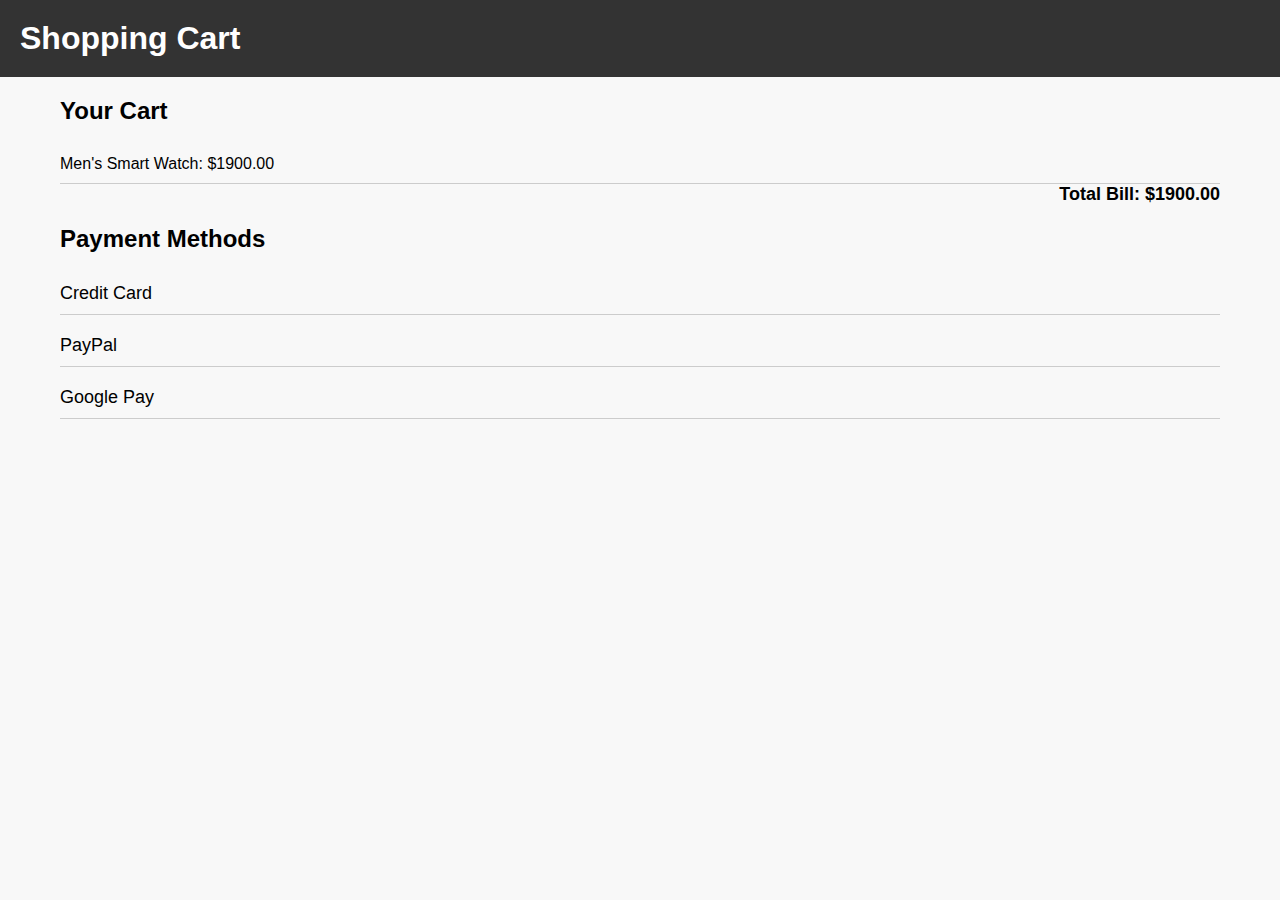
<file: opop.html>
<!DOCTYPE html>
<html lang="en">

<head>
  <meta charset="UTF-8" />
  <meta name="viewport" content="width=device-width, initial-scale=1.0" />
  <title>Shopping Cart</title>
  <link rel="stylesheet" href="opop.css" />
</head>

<body>
  <header>
    <h1>Shopping Cart</h1>
  </header>
  <div class="container">
    <section class="cart-items">
      <h2>Your Cart</h2>
      <ul id="cart-list">
        <!-- Cart items will be dynamically added here -->
      </ul>
      <div class="total-bill">
        <p>Total Bill: <span id="total-bill">$0</span></p>
      </div>
      <div class="payment-methods">
        <h2>Payment Methods</h2>
        <ul>
          <li>Credit Card</li>
          <li>PayPal</li>
          <li>Google Pay</li>
        </ul>
      </div>
    </section>
  </div>

  <script src="opop.js"></script>
</body>

</html>
</file>
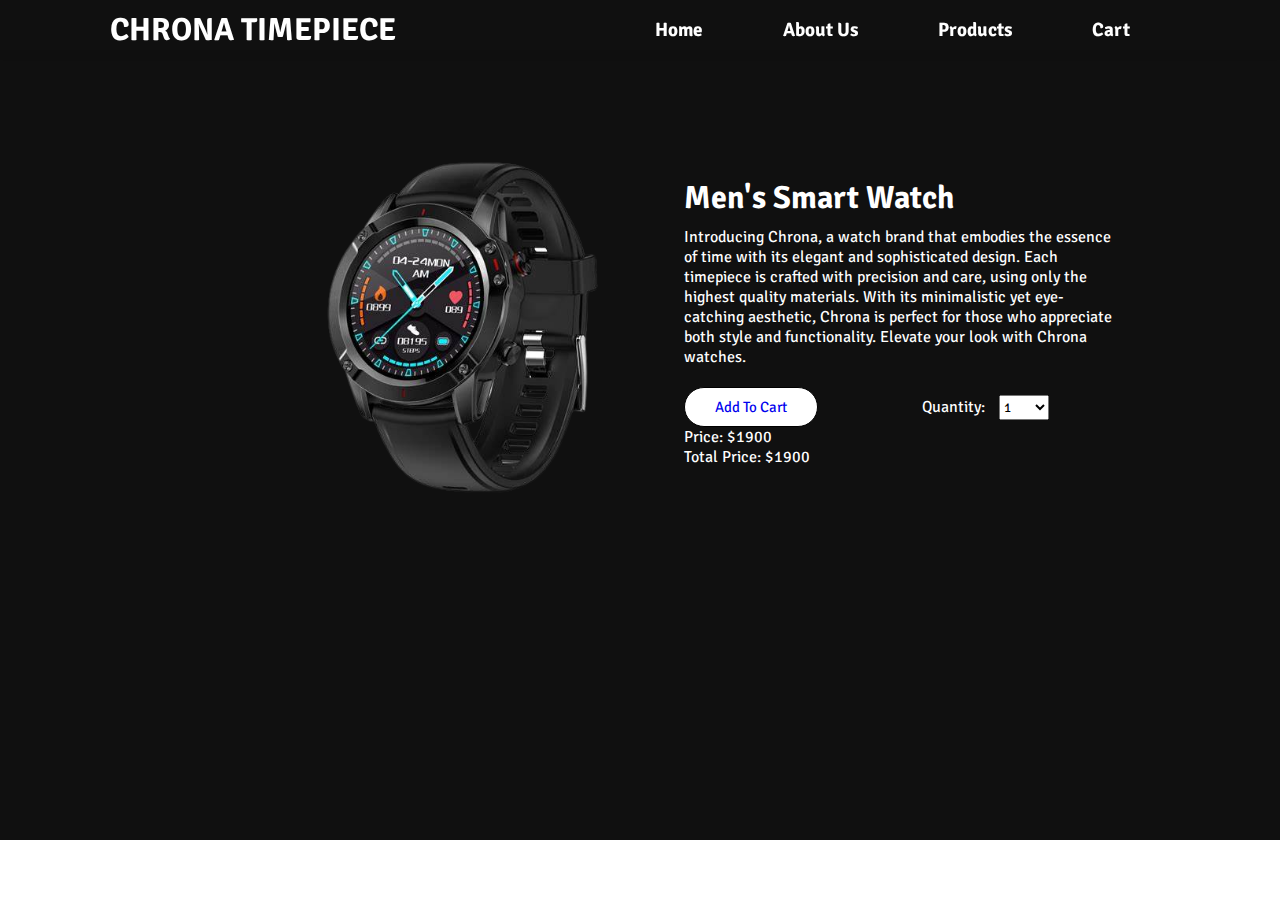
<file: Product1.html>
<!DOCTYPE html>
<html lang="en">

<head>
    <meta charset="UTF-8" />
    <meta name="viewport" content="width=device-width, initial-scale=1.0" />
    <title>Product1</title>
    <link rel="stylesheet" href="style.css" />
    <link rel="preconnect" href="https://fonts.gstatic.com" crossorigin />
    <link href="https://fonts.googleapis.com/css2?family=Lato:wght@300&family=Signika+Negative&display=swap" rel="stylesheet" />
</head>

<body>
    <div class="main">
        <div class="navbar">
            <nav>
                <div class="right">
                    <h1>CHRONA TIMEPIECE</h1>
                </div>
                <div class="left">
                    <ul>
                        <li><a href="">Home</a></li>
                        <li><a href="">About Us</a></li>
                        <li><a href="">Products</a></li>
                        <li><a href="">Cart</a></li>
                    </ul>
                </div>
            </nav>
        </div>
        <div class="about1-us">
            <div class="about1">
                <div class="about1-left">
                    <img src="peo5-removebg-preview.png" alt="" />
                </div>
                <div class="about1-text">
                    <h1>Men's Smart Watch</h1>
                    <p>
                        Introducing Chrona, a watch brand that embodies the essence of time with its elegant and sophisticated design. Each timepiece is crafted with precision and care, using only the highest quality materials. With its minimalistic yet eye-catching aesthetic, Chrona is perfect for those who appreciate both style and functionality. Elevate your look with Chrona watches.
                    </p>
                    <button class="btn"><a href="opop.html">Add To Cart</a></button>
                    <p class="p">Quantity:</p>
                    <select name="quantity" id="quantity">
                        <option value="1">1</option>
                        <option value="2">2</option>
                        <option value="3">3</option>
                        <option value="4">4</option>
                    </select>
                    <p id="price">Price: $1900</p>
                    <p id="total-price">Total Price: $1900</p>
                </div>
            </div>
        </div>
    </div>

    <script src="scri.js"></script>
</body>

</html>
</file>
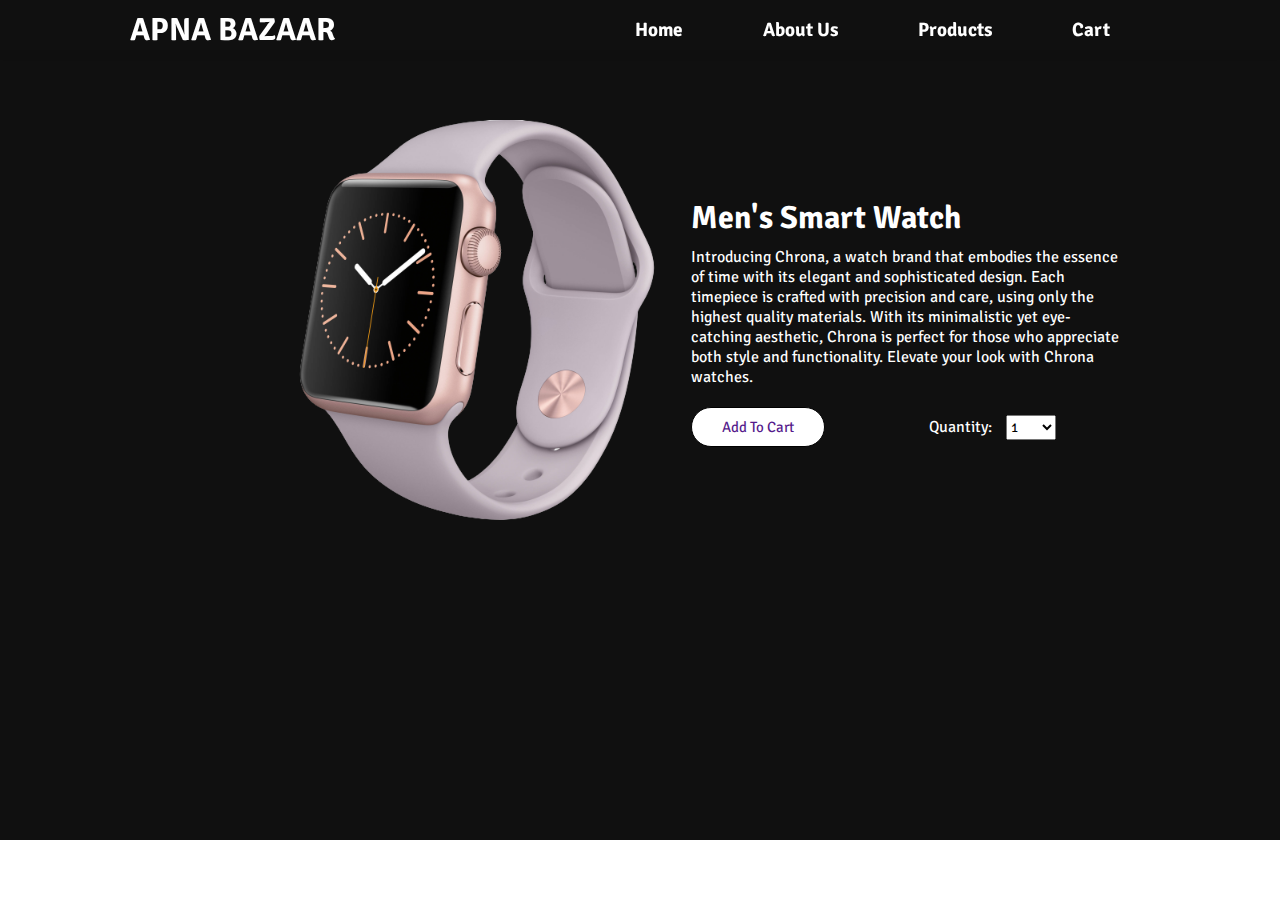
<file: product2.html>
<!DOCTYPE html>
<html lang="en">

<head>
    <meta charset="UTF-8" />
    <meta name="viewport" content="width=device-width, initial-scale=1.0" />
    <title>Product1</title>
    <link rel="stylesheet" href="style.css" />
    <link rel="preconnect" href="https://fonts.gstatic.com" crossorigin />
    <link href="https://fonts.googleapis.com/css2?family=Lato:wght@300&family=Signika+Negative&display=swap"
        rel="stylesheet" />
</head>

<body>
    <div class="main">
        <div class="navbar">
            <nav>
                <div class="right">
                    <h1>APNA BAZAAR</h1>
                </div>
                <div class="left">
                    <ul>
                        <li><a href="">Home</a></li>
                        <li><a href="">About Us</a></li>
                        <li><a href="">Products</a></li>
                        <li><a href="">Cart</a></li>
                    </ul>
                </div>
            </nav>
        </div>
        <div class="about1-us">
            <div class="about1">
                <div class="about1-left">
                    <img src="pro3-removebg-preview.png" alt="" />
                </div>
                <div class="about1-text">
                    <h1>Men's Smart Watch</h1>
                    <p>
                        Introducing Chrona, a watch brand that embodies the essence of time with its elegant and sophisticated design. Each timepiece is crafted with precision and care, using only the highest quality materials. With its minimalistic yet eye-catching aesthetic, Chrona is perfect for those who appreciate both style and functionality. Elevate your look with Chrona watches.
                    </p>
                    <button class="btn"><a href="">Add To Cart</a>
                    </button>
                   <p class="p"> Quantity:</p> <select name="" id="">
                    <option value="">1</option>
                    <option value="">2</option>
                    <option value="">3</option>
                    <option value="">4</option>
                   </select>
                </div>
            </div>
        </div>
    </div>
</body>

</html>
</file>
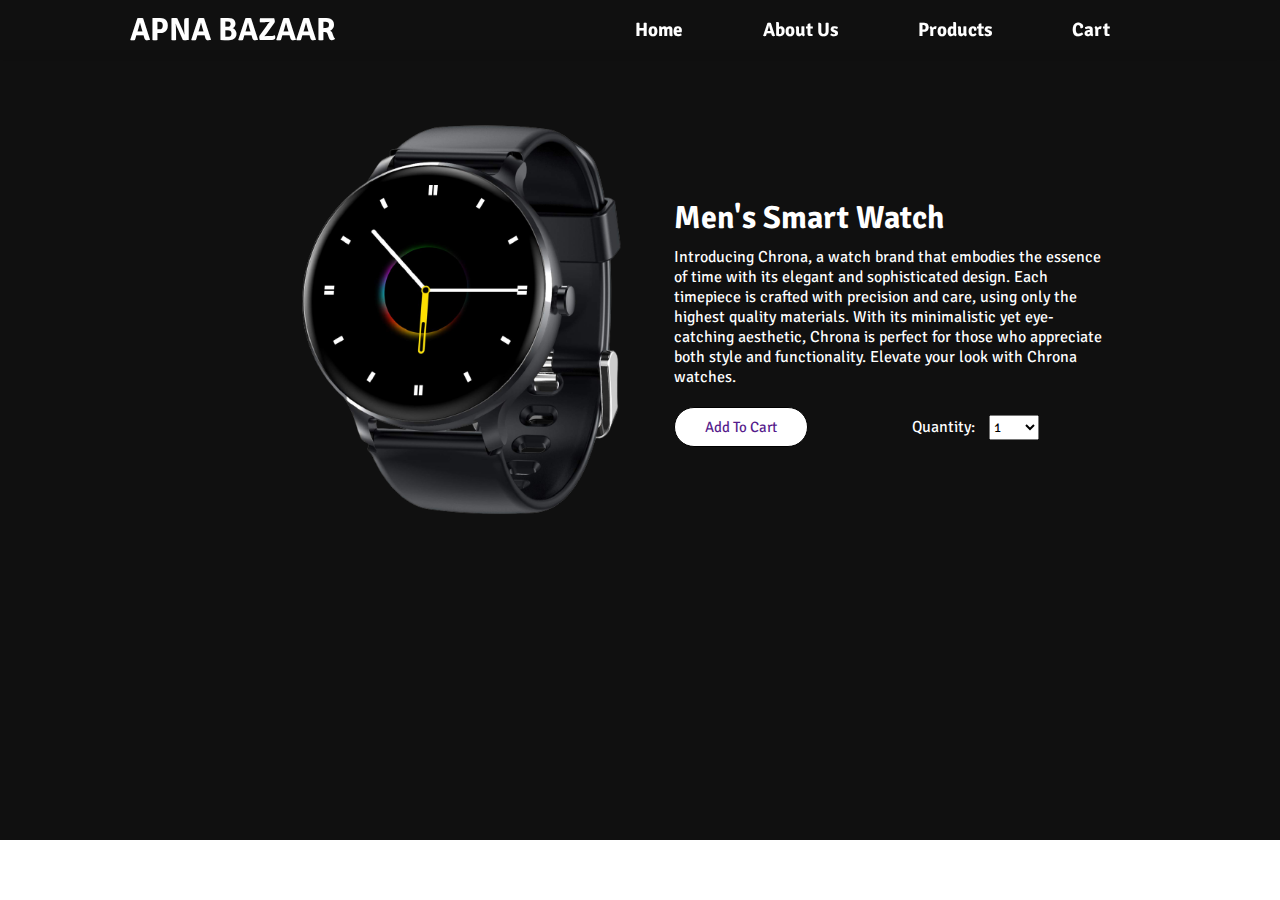
<file: product3.html>
<!DOCTYPE html>
<html lang="en">

<head>
    <meta charset="UTF-8" />
    <meta name="viewport" content="width=device-width, initial-scale=1.0" />
    <title>Product1</title>
    <link rel="stylesheet" href="style.css" />
    <link rel="preconnect" href="https://fonts.gstatic.com" crossorigin />
    <link href="https://fonts.googleapis.com/css2?family=Lato:wght@300&family=Signika+Negative&display=swap"
        rel="stylesheet" />
</head>
<body>
    <div class="main">
        <div class="navbar">
            <nav>
                <div class="right">
                    <h1>APNA BAZAAR</h1>
                </div>
                <div class="left">
                    <ul>
                        <li><a href="">Home</a></li>
                        <li><a href="">About Us</a></li>
                        <li><a href="">Products</a></li>
                        <li><a href="">Cart</a></li>
                    </ul>
                </div>
            </nav>
        </div>
        
        <div class="about1-us">
            <div class="about1">
                <div class="about1-left">
                    <img src="pro4-removebg-preview.png" alt="" />
                </div>
                <div class="about1-text">
                    <h1>Men's Smart Watch</h1>
                    <p>
                        Introducing Chrona, a watch brand that embodies the essence of time with its elegant and sophisticated design. Each timepiece is crafted with precision and care, using only the highest quality materials. With its minimalistic yet eye-catching aesthetic, Chrona is perfect for those who appreciate both style and functionality. Elevate your look with Chrona watches.
                    </p>
                    <button class="btn"><a href="">Add To Cart</a>
                    </button>
                   <p class="p"> Quantity:</p> <select name="" id="">
                    <option value="">1</option>
                    <option value="">2</option>
                    <option value="">3</option>
                    <option value="">4</option>
                   </select>
                </div>
            </div>
        </div>
    </div>
</body>

</html>
</file>
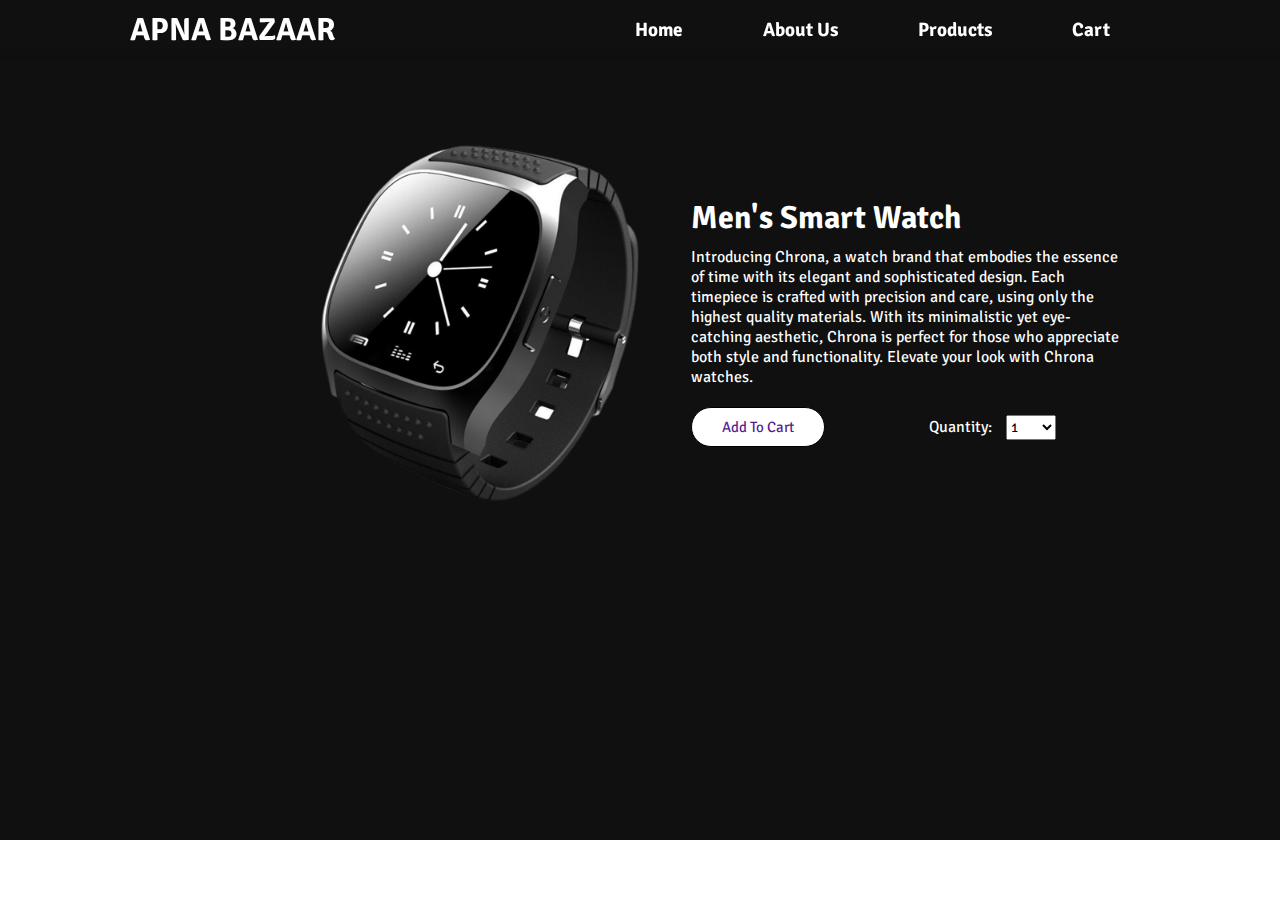
<file: product4.html>
<!DOCTYPE html>
<html lang="en">

<head>
    <meta charset="UTF-8" />
    <meta http-equiv="X-UA-Compatible" content="IE=edge" />
    <meta name="viewport" content="width=device-width, initial-scale=1.0" />
    <title>Product1</title>
    <link rel="stylesheet" href="style.css" />
    <link rel="preconnect" href="https://fonts.gstatic.com" crossorigin />
    <link href="https://fonts.googleapis.com/css2?family=Lato:wght@300&family=Signika+Negative&display=swap"
        rel="stylesheet" />
</head>

<body>
    <div class="main">
        <div class="navbar">
            <nav>
                <div class="right">
                    <h1>APNA BAZAAR</h1>
                </div>
                <div class="left">
                    <ul>
                        <li><a href="">Home</a></li>
                        <li><a href="">About Us</a></li>
                        <li><a href="">Products</a></li>
                        <li><a href="">Cart</a></li>
                    </ul>
                </div>
            </nav>
        </div>
        <div class="about1-us">
            <div class="about1">
                <div class="about1-left">
                    <img src="pro6-removebg-preview.png" alt="" />
                </div>
                <div class="about1-text">
                    <h1>Men's Smart Watch</h1>
                    <p>
                        Introducing Chrona, a watch brand that embodies the essence of time with its elegant and sophisticated design. Each timepiece is crafted with precision and care, using only the highest quality materials. With its minimalistic yet eye-catching aesthetic, Chrona is perfect for those who appreciate both style and functionality. Elevate your look with Chrona watches. 
                    </p>
                    <button class="btn"><a href="">Add To Cart</a>
                    </button>
                   <p class="p"> Quantity:</p> <select name="" id="">
                    <option value="">1</option>
                    <option value="">2</option>
                    <option value="">3</option>
                    <option value="">4</option>
                   </select>
                </div>
            </div>
        </div>
    </div>
</body>

</html>
</file>
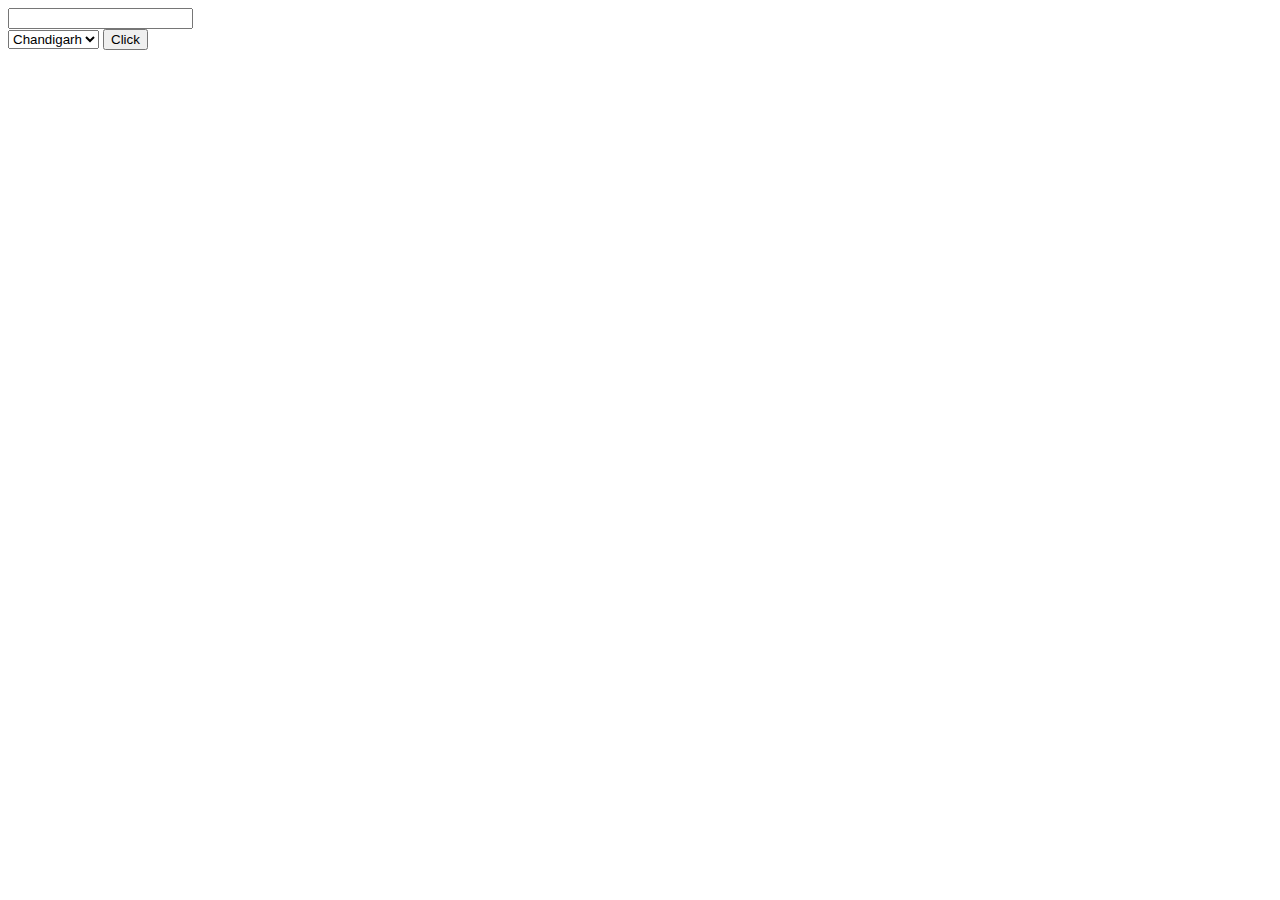
<file: table.html>
<!DOCTYPE html>
<html>
    <head>
        <script>
            function show(){
                var x=""
                x=document.getElementById("un").value;
                alert(x);
                var y=document.getElementById("city").value;
                var h=document.getElementById("city").innerHTML;
            }
        </script>
    </head>
    <body>
        <input type="text"id="un"/>
        <br>
        <select id="city">
            <option value="chandigarh">Chandigarh</option>
            <option value="Ambala">Ambala</option>
            <option value="Patiala">Patiala</option>
        </select>
        <input type="button" value="Click" onclick="show()">
    </body>
</html>
</file>
<file: style.css>
* {
    margin: 0;
    padding: 0;
    box-sizing: border-box;
    font-family: 'Lato', sans-serif;
font-family: 'Signika Negative', sans-serif;
}

nav {
    display: flex;
    justify-content: space-around;
    background-color: rgba(0, 0, 0, 0.937);
    height: 50px;
}

.right {
    color: white;
    margin-top: 10px;
}
.left{
    margin-top: 5px;
}
.left ul li {
    display: inline-block;
    padding: 10px 30px;
    cursor: pointer;
}

.left ul li a {
    text-decoration: none;
    color: white;
}
.left ul li:hover{
    background-color: rgba(0, 0, 0, 0.666);
}
.head{
    background-color:rgba(0, 0, 0, 0.937) ;
    display: flex;
    justify-content: space-around;
    align-items: center;
    height: 90vh;
}
.text{
    color:white
}
.head-img img{
    height: 400px;
}
button{
    padding: 10px 30px;
    margin-top: 20px;
    background-color: white;
    border:1px solid black;
    outline: none;
    border-radius: 50px ;
    cursor: pointer;
    font-size: 15px;
    transition: .5s ease-in-out;
    color: black;
}
button a{
    text-decoration: none;
  
}
button:hover{
    background-color: black;
    color: white;
}
.about-us{
    background-color: rgba(0, 0, 0, 0.937);
}
.about-us h1{
    color: white;
    text-align: center;
    padding: 10px;
}
.about{
    display: flex;
    justify-content: space-around;
    color: white;
    align-items: center;
    /* margin-top: 20px; */
   
    width: 70%;
    margin-left: 250px;
    padding: 20px;
}
.about-text{
    width: 50%;
}
.about-left img{
    height: 400px;
}
.products{
    background-color:rgba(0, 0, 0, 0.937) ;
    height: 80vh;
}
.products h1{
    color: white;
    text-align: center;
    padding: 50px;
}
.our-products{
    display: flex;
    justify-content: space-around ;
    margin-top: 20px;
}
.our-products h5{
    color: white;
    text-align: center;
    padding-top: 10px;
    font-weight: normal;
    font-size: 20px;
}
.our-products img{
    height: 250px;
    margin-left: 30px;
    width: 230px;
    margin-top: 20px;
}
.product1,.product2,.product3,.product4{
    border: 1px solid white;
    width: 20%;
    border-radius: 10px;
    box-shadow: 1px 1px 10px white;
    cursor: pointer;
}
.products .our-products  button {
    margin-left: 100px !important; 
    margin-bottom: 20px;
    padding: 7px 20px ;
}
.product1:hover{
    box-shadow: 1px 1px 10px gray;
}
.product2:hover{
    box-shadow: 1px 1px 10px gray;
}
.product3:hover{
    box-shadow: 1px 1px 10px gray;
}
.product4:hover{
    box-shadow: 1px 1px 10px gray;
    color: white !important;
}


.about1-us{
    background-color: rgba(0, 0, 0, 0.937);
    height: 93.3vh;
}

.about1{
    display: flex;
    justify-content: space-around;
    color: white;
    align-items: center;

    width: 70%;
    margin-left: 250px;
    padding: 20px;
}
.about1-text{
    width: 50%;
    margin-top: 100px;
}
.about1-text h1{
    margin-bottom: 10px;
}
.about1-left img{
    height: 400px;
    margin-top: 100px;
}
.p{
    margin-top: 10px;
    display: inline;
    margin-left: 100px;
}
select{
    width: 50px;
    height: 25px;
    margin-left: 10px;
}
.navbar {
    position: fixed;
    top: 0;
    left: 0;
    right: 0;
    z-index: 9999;
    background: #fff;
    box-shadow: 0 2px 10px rgba(0, 0, 0, 0.1);
    transition: all 0.3s;
  }
  
  .navbar.scrolled {
    background: #f2f2f2;
    box-shadow: 0 2px 10px rgba(0, 0, 0, 0.3);
  }
  
  .navbar .left {
    display: flex;
    flex-direction: row;
    justify-content: flex-end;
    align-items: center;
    height: 100%;
  }
  
  .navbar ul {
    list-style: none;
    margin: 0;
    padding: 0;
    display: flex;
  }
  
  .navbar li {
    margin: 0 10px;
  }
  
  .navbar li a {
    text-decoration: none;
    color: #333;
    font-weight: bold;
    font-size: 1.2rem;
    transition: all 0.3s;
  }
  
  .navbar li a:hover {
    color: #f44336;
  }
</file>
<file: opop.css>
/* Reset default styles */
* {
    margin: 0;
    padding: 0;
    box-sizing: border-box;
  }
  
  body {
    font-family: Arial, sans-serif;
    background-color: #f8f8f8;
  }
  
  header {
    background-color: #333;
    padding: 20px;
    color: #fff;
  }
  
  .container {
    max-width: 1200px;
    margin: 0 auto;
    padding: 20px;
  }
  
  .cart-items {
    margin-bottom: 40px;
  }
  
  .cart-items h2 {
    font-size: 24px;
    font-weight: bold;
    margin-bottom: 20px;
  }
  
  .cart-items ul {
    list-style: none;
  }
  
  .cart-items li {
    display: flex;
    justify-content: space-between;
    align-items: center;
    padding: 10px 0;
    border-bottom: 1px solid #ccc;
  }
  
  .total-bill {
    display: flex;
    justify-content: flex-end;
    margin-bottom: 20px;
  }
  
  .total-bill p {
    font-size: 18px;
    font-weight: bold;
  }
  
  .payment-methods {
    margin-bottom: 40px;
  }
  
  .payment-methods h2 {
    font-size: 24px;
    font-weight: bold;
    margin-bottom: 20px;
  }
  
  .payment-methods ul {
    list-style: none;
  }
  
  .payment-methods li {
    font-size: 18px;
    margin-bottom: 10px;
  }
</file>
